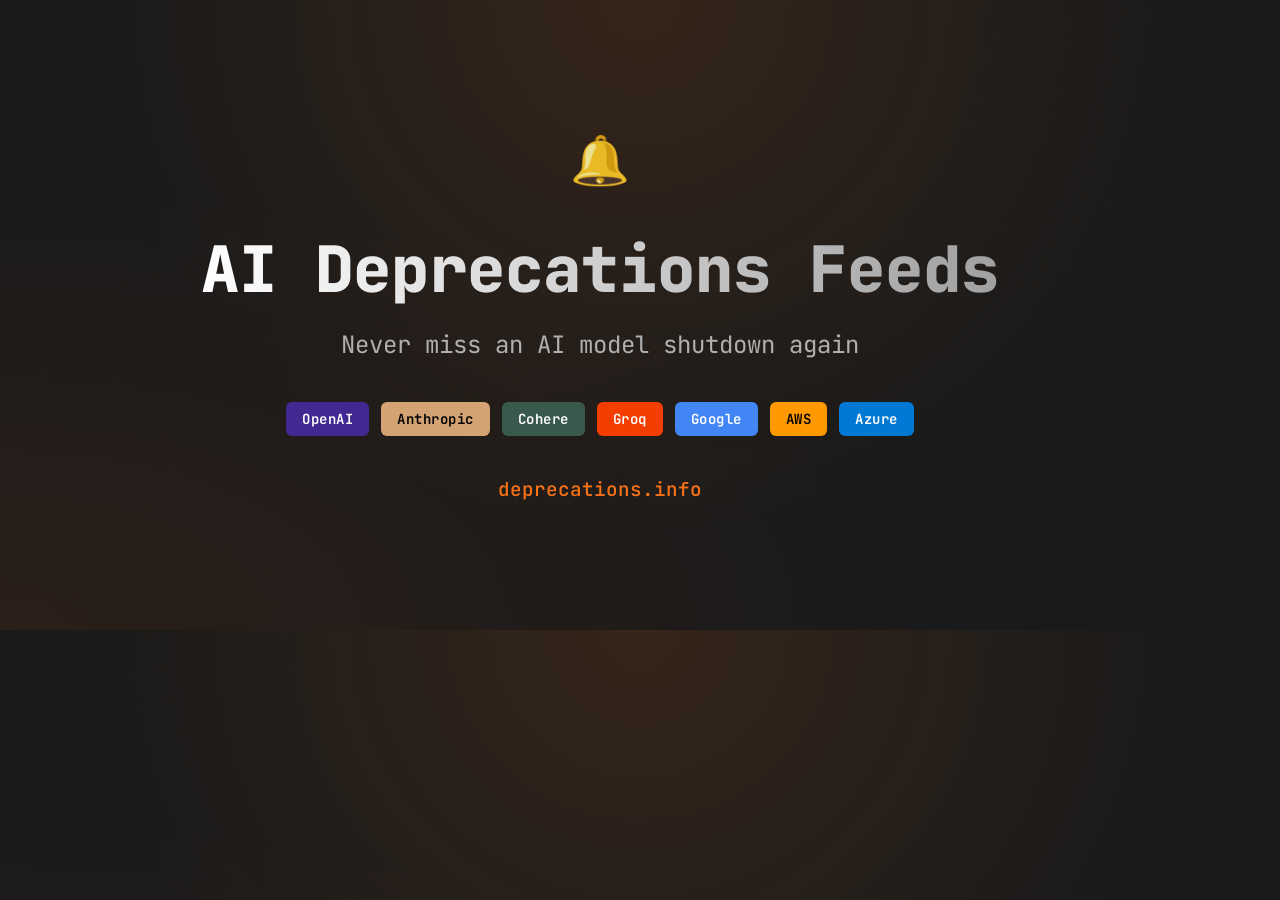
<file: docs/social-card.html>
<!DOCTYPE html>
<html lang="en">
<head>
    <meta charset="UTF-8">
    <meta name="viewport" content="width=device-width, initial-scale=1.0">
    <title>AI Deprecations Feed - Social Card</title>
    <!-- Google Fonts -->
    <link rel="preconnect" href="https://fonts.googleapis.com">
    <link rel="preconnect" href="https://fonts.gstatic.com" crossorigin>
    <link href="https://fonts.googleapis.com/css2?family=JetBrains+Mono:wght@300;400;500;600;700;800&display=swap" rel="stylesheet">
    <style>
        body {
            margin: 0;
            padding: 0;
            font-family: 'JetBrains Mono', 'Consolas', 'Monaco', 'Courier New', monospace;
            background: #1a1a1a;
            background-image: 
                radial-gradient(ellipse at top center, rgba(249, 115, 22, 0.12) 0%, transparent 60%),
                radial-gradient(ellipse at bottom left, rgba(234, 88, 12, 0.08) 0%, transparent 50%);
            color: #e5e5e5;
            width: 1200px;
            height: 630px;
            display: flex;
            flex-direction: column;
            justify-content: center;
            align-items: center;
            text-align: center;
            position: relative;
            overflow: hidden;
        }

        .social-card {
            max-width: 900px;
            padding: 60px;
            z-index: 2;
        }

        .title {
            font-size: 4rem;
            font-weight: 800;
            line-height: 1.1;
            margin-bottom: 24px;
            background: linear-gradient(to right, #fff, #a0a0a0);
            -webkit-background-clip: text;
            -webkit-text-fill-color: transparent;
            background-clip: text;
        }

        .tagline {
            font-size: 1.5rem;
            color: #b0b0b0;
            font-weight: 400;
            margin-bottom: 40px;
            line-height: 1.4;
        }

        .provider-badges {
            display: flex;
            gap: 12px;
            justify-content: center;
            align-items: center;
            margin-bottom: 40px;
            flex-wrap: wrap;
        }

        .provider-badge {
            font-size: 14px;
            font-weight: 600;
            padding: 8px 16px;
            border-radius: 6px;
            color: #fff;
            font-family: 'JetBrains Mono', monospace;
            letter-spacing: 0.5px;
        }

        .provider-badge.openai { background: #412991; }
        .provider-badge.anthropic { background: #d4a373; color: #000; }
        .provider-badge.google { background: #4285F4; }
        .provider-badge.aws { background: #FF9900; color: #000; }
        .provider-badge.cohere { background: #39594d; }
        .provider-badge.groq { background: #f43e01; }
        .provider-badge.azure { background: #0078D4; }

        .url {
            font-size: 1.2rem;
            color: #f97316;
            font-weight: 500;
            margin-top: 20px;
        }

        /* Decorative elements */
        .bg-pattern {
            position: absolute;
            top: -100px;
            right: -100px;
            width: 400px;
            height: 400px;
            background-image: radial-gradient(circle, rgba(249, 115, 22, 0.1) 1px, transparent 1px);
            background-size: 24px 24px;
            opacity: 0.3;
            transform: rotate(12deg);
            z-index: 1;
        }

        .bg-pattern-2 {
            position: absolute;
            bottom: -150px;
            left: -150px;
            width: 500px;
            height: 500px;
            background-image: radial-gradient(circle, rgba(234, 88, 12, 0.08) 1px, transparent 1px);
            background-size: 32px 32px;
            opacity: 0.4;
            transform: rotate(-15deg);
            z-index: 1;
        }

        .bell-icon {
            font-size: 3rem;
            margin-bottom: 20px;
            opacity: 0.9;
        }
    </style>
</head>
<body>
    <div class="bg-pattern"></div>
    <div class="bg-pattern-2"></div>
    
    <div class="social-card">
        <div class="bell-icon">🔔</div>
        <h1 class="title">AI Deprecations Feeds</h1>
        <p class="tagline">Never miss an AI model shutdown again</p>
        
        <div class="provider-badges">
            <span class="provider-badge openai">OpenAI</span>
            <span class="provider-badge anthropic">Anthropic</span>
            <span class="provider-badge cohere">Cohere</span>
            <span class="provider-badge groq">Groq</span>
            <span class="provider-badge google">Google</span>
            <span class="provider-badge aws">AWS</span>
            <span class="provider-badge azure">Azure</span>
        </div>
        
        <div class="url">deprecations.info</div>
    </div>
</body>
</html>
</file>
